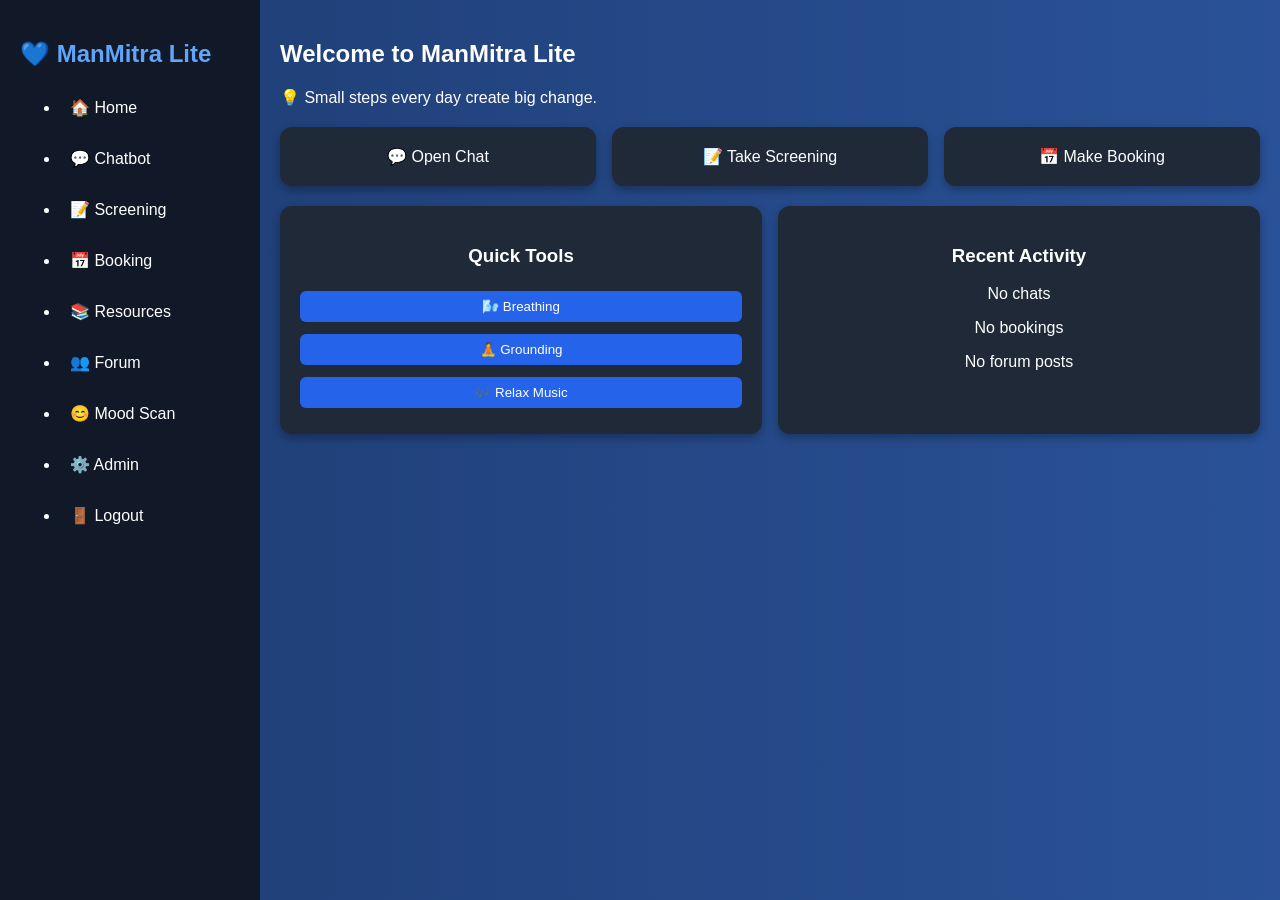
<file: index.html>
<!DOCTYPE html>
<html lang="en">
<head>
  <meta charset="UTF-8">
  <meta name="viewport" content="width=device-width, initial-scale=1.0">
  <title>ManMitra Lite</title>
  <link rel="stylesheet" href="styles.css">
</head>
<body>
  <div class="app">
    <aside class="sidebar">
      <h2>💙 ManMitra Lite</h2>
      <nav>
        <ul>
          <li onclick="navigate('home')">🏠 Home</li>
          <li onclick="navigate('chat')">💬 Chatbot</li>
          <li onclick="navigate('screening')">📝 Screening</li>
          <li onclick="navigate('booking')">📅 Booking</li>
          <li onclick="navigate('resources')">📚 Resources</li>
          <li onclick="navigate('forum')">👥 Forum</li>
          <li onclick="navigate('mood')">😊 Mood Scan</li>
          <li onclick="navigate('admin')">⚙️ Admin</li>
          <li onclick="logout()">🚪 Logout</li>
        </ul>
      </nav>
    </aside>

    <main class="main">
      <div id="content"></div>
    </main>
  </div>
  <script src="app.js"></script>
</body>
</html>
</file>
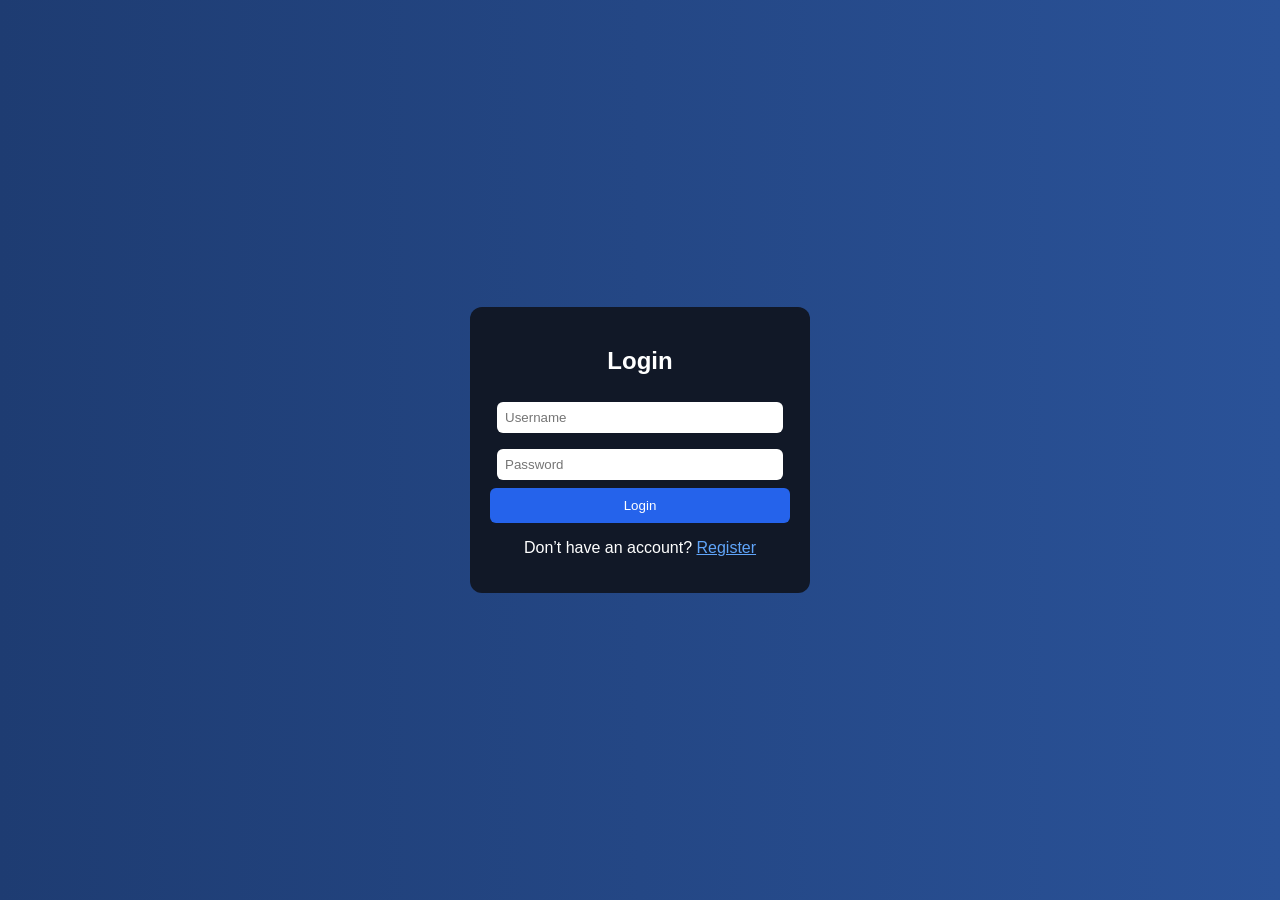
<file: login.html>
<!DOCTYPE html>
<html lang="en">
<head>
  <meta charset="UTF-8">
  <meta name="viewport" content="width=device-width, initial-scale=1.0">
  <title>Login | ManMitra Lite</title>
  <link rel="stylesheet" href="styles.css">
</head>
<body class="auth-body">
  <div class="auth-box">
    <h2>Login</h2>
    <input type="text" id="loginUser" placeholder="Username">
    <input type="password" id="loginPass" placeholder="Password">
    <button onclick="login()">Login</button>
    <p>Don’t have an account? <a href="register.html">Register</a></p>
  </div>
  <script src="app.js"></script>
</body>
</html>
</file>
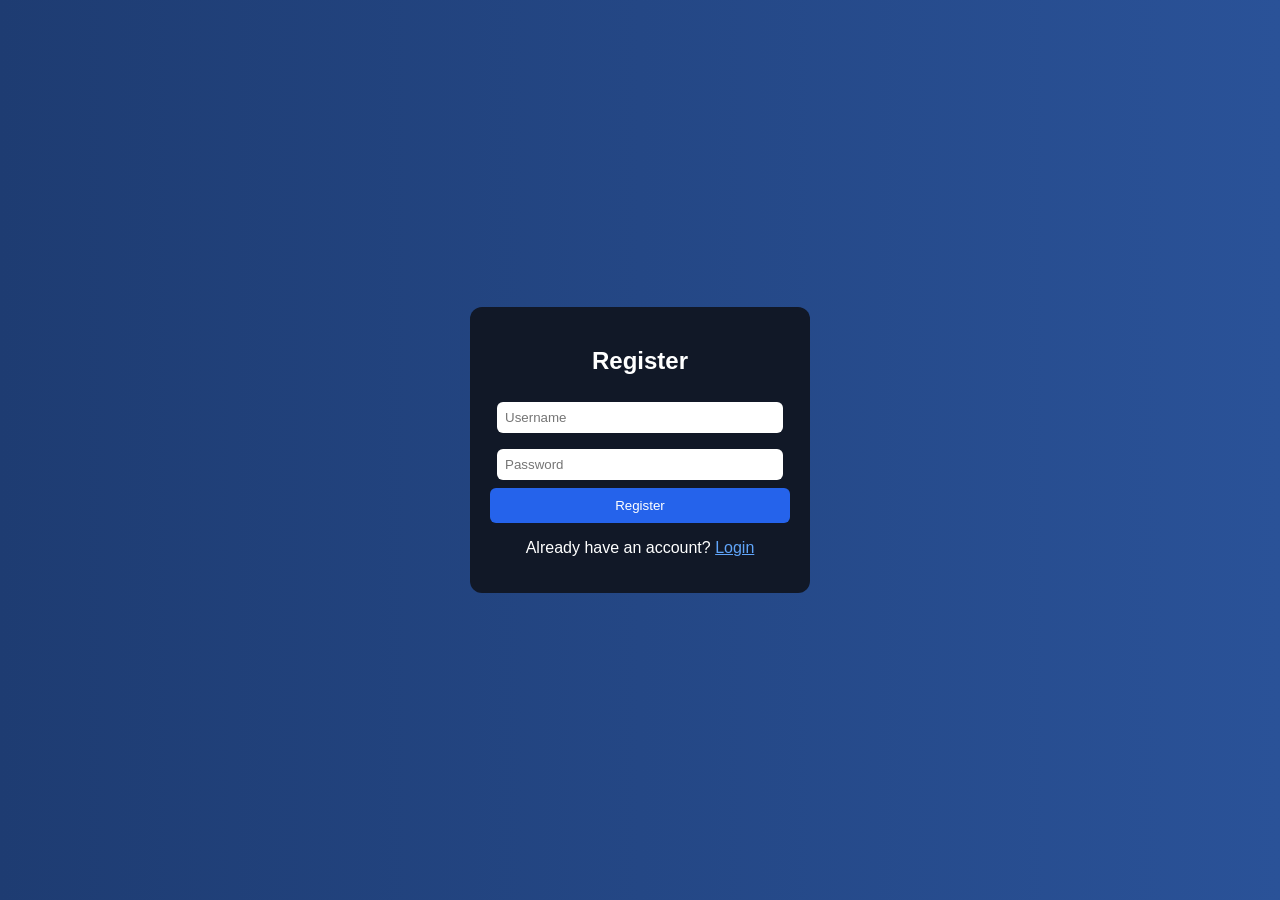
<file: register.html>
<!DOCTYPE html>
<html lang="en">
<head>
  <meta charset="UTF-8">
  <meta name="viewport" content="width=device-width, initial-scale=1.0">
  <title>Register | ManMitra Lite</title>
  <link rel="stylesheet" href="styles.css">
</head>
<body class="auth-body">
  <div class="auth-box">
    <h2>Register</h2>
    <input type="text" id="regUser" placeholder="Username">
    <input type="password" id="regPass" placeholder="Password">
    <button onclick="register()">Register</button>
    <p>Already have an account? <a href="login.html">Login</a></p>
  </div>
  <script src="app.js"></script>
</body>
</html>
</file>
<file: styles.css>
/* General */
body {
  margin: 0;
  font-family: Arial, sans-serif;
  background: linear-gradient(to right, #1e3c72, #2a5298);
  color: white;
}

/* Auth pages */
.auth-body {
  display: flex;
  justify-content: center;
  align-items: center;
  height: 100vh;
}
.auth-box {
  background: #111827;
  padding: 20px;
  border-radius: 12px;
  width: 300px;
  text-align: center;
}
.auth-box input {
  width: 90%;
  margin: 8px 0;
  padding: 8px;
  border-radius: 6px;
  border: none;
}
.auth-box button {
  padding: 10px;
  width: 100%;
  border-radius: 6px;
  background: #2563eb;
  color: white;
  border: none;
  cursor: pointer;
}
.auth-box a { color: #60a5fa; }

/* Layout */
.app {
  display: flex;
  height: 100vh;
}
.sidebar {
  width: 220px;
  background: #111827;
  padding: 20px;
}
.sidebar h2 {
  color: #60a5fa;
}
.sidebar li {
  margin: 12px 0;
  padding: 10px;
  border-radius: 8px;
  cursor: pointer;
}
.sidebar li:hover {
  background: #1f2937;
}
.main {
  flex: 1;
  padding: 20px;
  overflow-y: auto;
}

/* Dashboard cards */
.dashboard-grid {
  display: flex;
  gap: 16px;
  margin-top: 20px;
  flex-wrap: wrap;
}
.card {
  flex: 1;
  min-width: 220px;
  background: #1f2937;
  padding: 20px;
  border-radius: 12px;
  text-align: center;
  cursor: pointer;
  box-shadow: 0 4px 10px rgba(0,0,0,0.3);
}
.card:hover { transform: translateY(-4px); }
.card button {
  margin: 6px 0;
  width: 100%;
  padding: 8px;
  border-radius: 6px;
  background: #2563eb;
  color: white;
  border: none;
}

/* Chat */
.chat-box {
  background: #111827;
  padding: 12px;
  border-radius: 8px;
  max-height: 400px;
  overflow-y: auto;
}
.message { margin: 6px 0; }
.user { color: #60a5fa; }
.bot { color: #facc15; }

/* Forms */
textarea, input, select {
  width: 100%;
  margin: 6px 0;
  padding: 8px;
  border-radius: 6px;
  border: none;
}
button:hover { opacity: 0.9; }
.video-container {
  display: flex;
  flex-wrap: wrap;      /* Wrap videos on small screens */
  gap: 15px;
  margin-top: 15px;
}

.video-container iframe {
  flex: 1 1 300px;      /* Make iframes responsive */
  max-width: 300px;
  height: 200px;
  border-radius: 10px;
  box-shadow: 0 4px 10px rgba(0,0,0,0.2);
}
</file>
